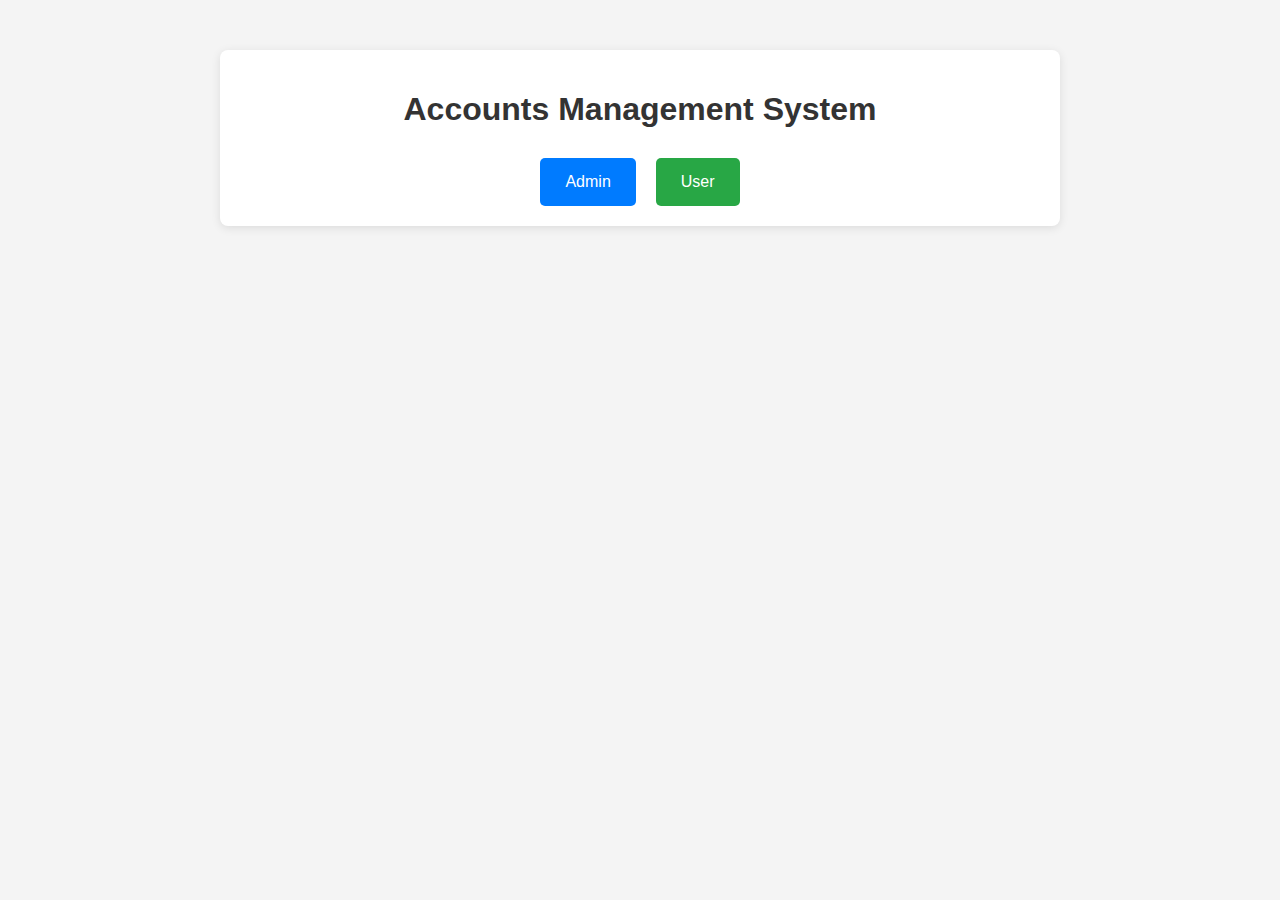
<file: Test/index.html>
<!DOCTYPE html>
<html lang="en">
<head>
    <meta charset="UTF-8">
    <meta name="viewport" content="width=device-width, initial-scale=1.0">
    <title> Accounts Management System</title>
    <link rel="stylesheet" href="Style.css">
</head>
<body>
    <div class="container">
        <div class="heading">
            <h1> Accounts Management System</h1>
        </div>
        <div class="button">
      <a href="./Admin/Admin-login.html" class="admin-button">Admin</a>
     <a href="./User/User-login.html" class="user-button">User</a>
  

        </div>
    </div>
    
</body>
</html>
</file>
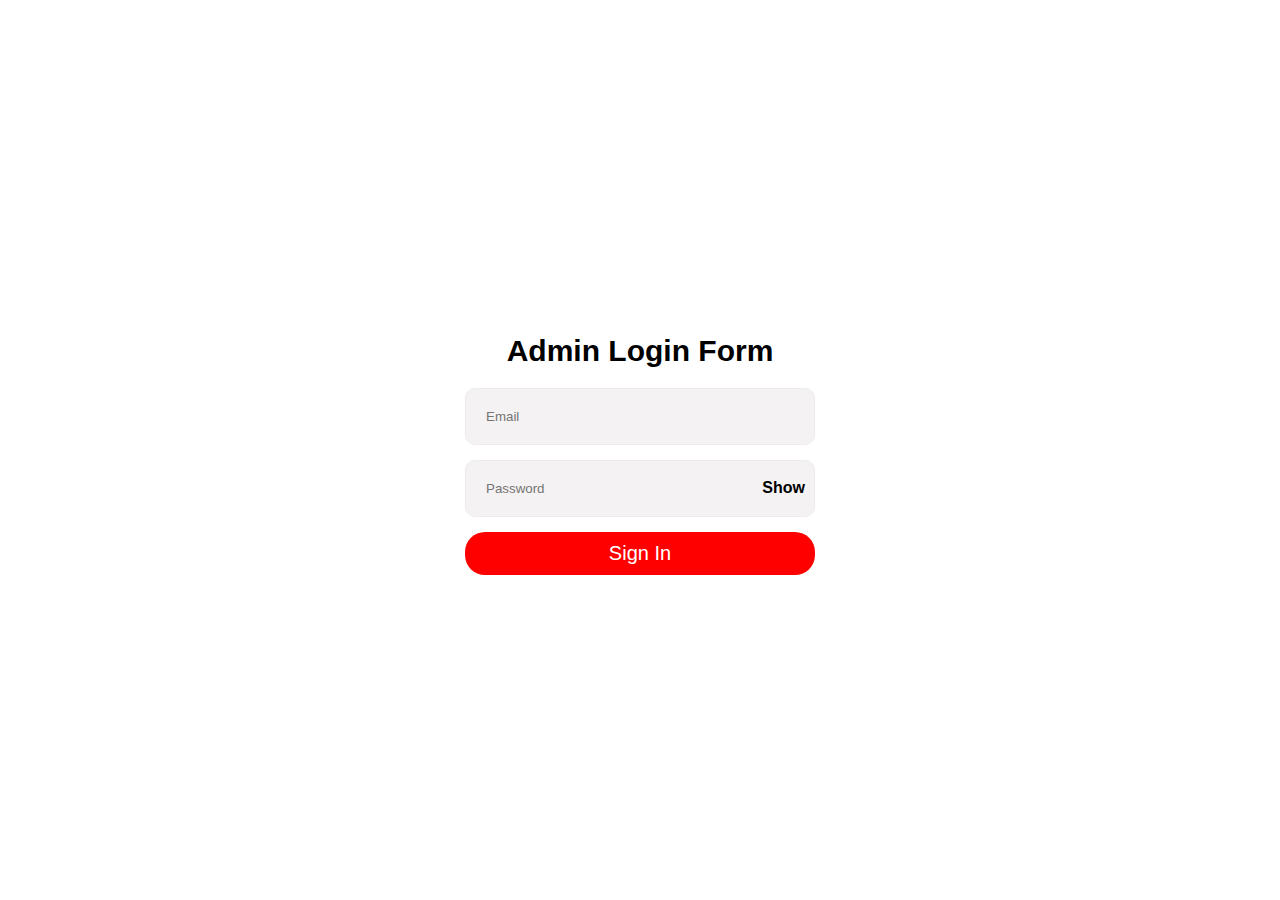
<file: Test/Admin/Admin-login.html>
<!DOCTYPE html>
<html lang="en">
<head>
    <meta charset="UTF-8">
    <meta name="viewport" content="width=device-width, initial-scale=1.0">
    <title>Admin Login</title>
    <link rel="stylesheet" href="Admin-login.css">
</head>
<body>
    <div class="login-container">
        <h2>Admin Login Form</h2>
        <form id="loginForm">
            <div class="input-group">
                <input type="email" placeholder="Email" id="email" required>
            </div>
            <div class="input-group">
                <div class="password-container">
                    <input type="password" placeholder="Password" id="password" required>
                    <span id="togglePassword" class="toggle-password">Show</span>
                </div>
            </div>
            <button type="button" id="loginBtn">Sign In</button>
        </form>
        <p id="error" class="error-message"></p>
    </div>
    <script src="Admin-login.js"></script> 
</body>
</html>
</file>
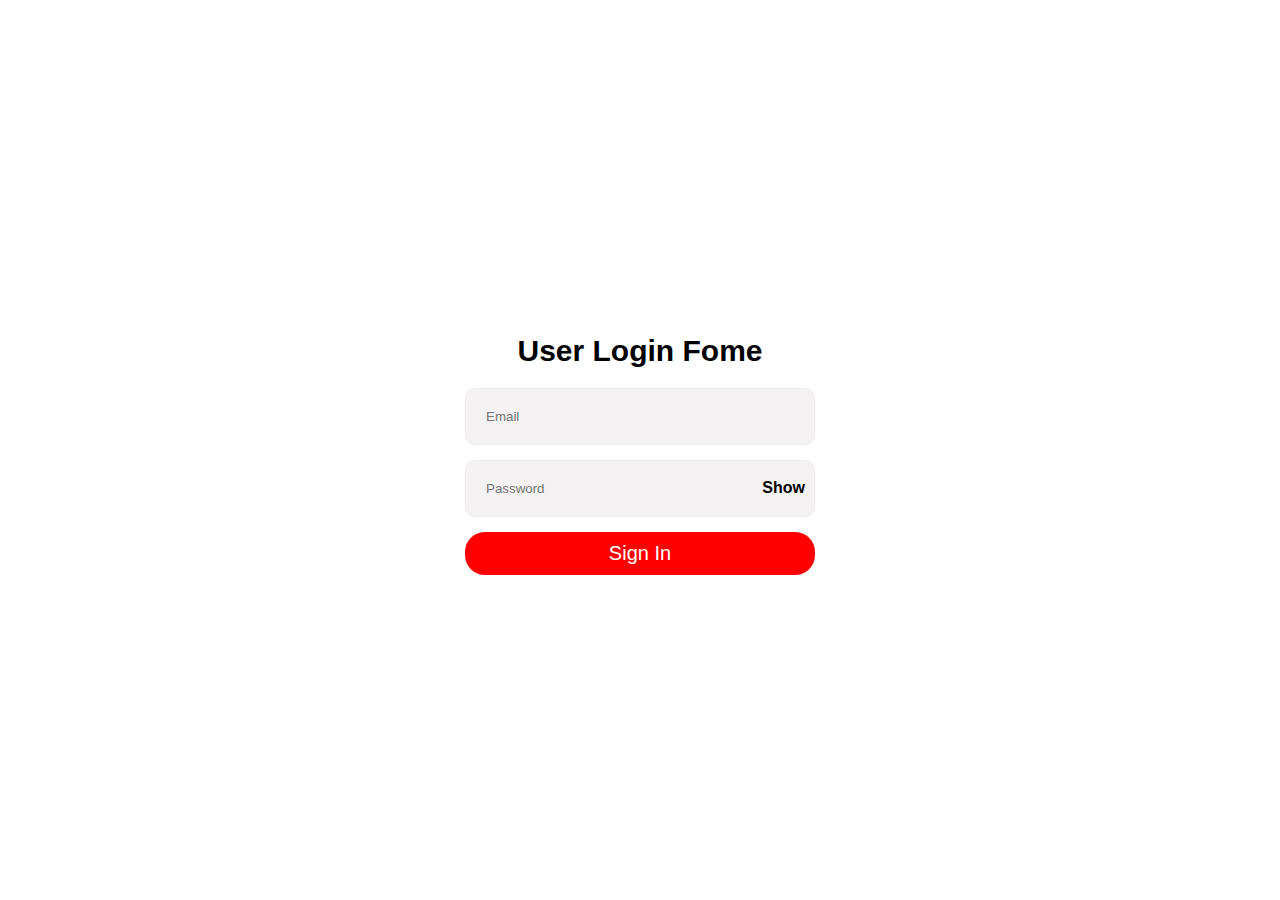
<file: Test/User/User-login.html>
<!DOCTYPE html>
<html lang="en">
<head>
    <meta charset="UTF-8">
    <meta name="viewport" content="width=device-width, initial-scale=1.0">
    <title>Login Form</title>
    <link rel="stylesheet" href="User-login.css">
</head>
<body>
    <div class="login-container">
        <h2>User Login Fome</h2>
        <form id="loginForm">
            <div class="input-group">
                <input type="email" placeholder="Email" id="email" required>
            </div>
            <div class="input-group">
                <div class="password-container">
                    <input type="password" placeholder="Password" id="password" required>
                    <span id="togglePassword" class="toggle-password">Show</span>
                </div>
            </div>
            <button type="button" id="loginBtn">Sign In</button>
        </form>
        <p id="error" class="error-message"></p>
    </div>
     <script src="User-login.js"></script> 
</body>
</html>
</file>
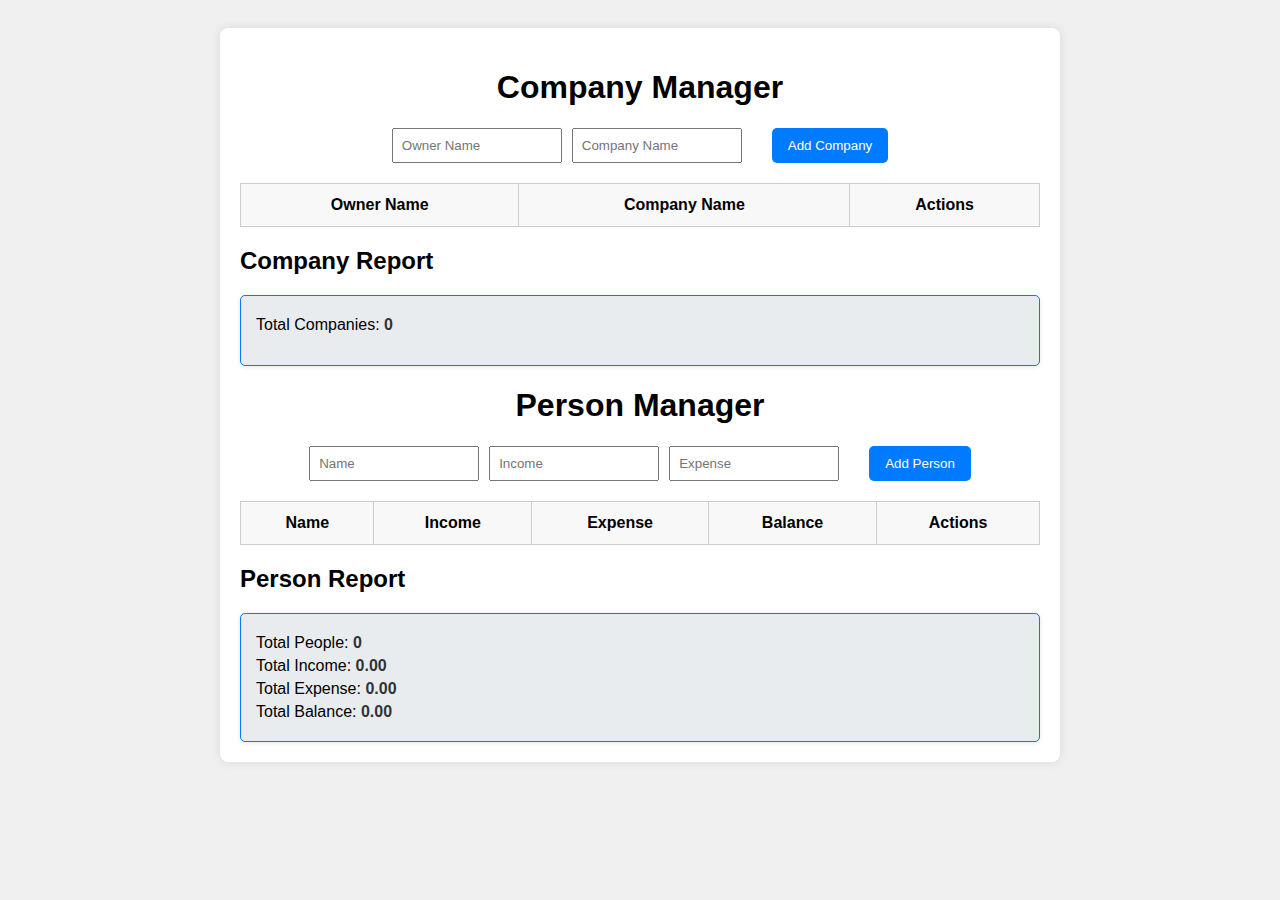
<file: Test/Admin/Admin Page/Admin-page.html>
<!DOCTYPE html>
<html lang="en">
<head>
    <meta charset="UTF-8">
    <meta name="viewport" content="width=device-width, initial-scale=1.0">
    <title>Person and Company Manager</title>
    <link rel="stylesheet" href="./Admin-page.css">
</head>
<body>
    <div class="container">
        <h1>Company Manager</h1>
        
        <div class="form-section">
            <input type="text" id="ownerInput" placeholder="Owner Name">
            <input type="text" id="companyInput" placeholder="Company Name">
            <button onclick="addCompany()">Add Company</button>
        </div>
        <table id="companyTable">
            <thead>
                <tr>
                    <th>Owner Name</th>
                    <th>Company Name</th>
                    <th>Actions</th>
                </tr>
            </thead>
            <tbody>
            </tbody>
        </table>

        <h2>Company Report</h2>
        <div id="companyReport">
            <p>Total Companies: <span id="totalCompanies">0</span></p>
            <ul id="companyList"></ul>
        </div>
        <h1>Person Manager</h1>

        <div class="form-section">
            <input type="text" id="nameInput" placeholder="Name">
            <input type="number" id="incomeInput" placeholder="Income">
            <input type="number" id="expenseInput" placeholder="Expense">
            <button onclick="addPerson()">Add Person</button>
        </div>

        <table id="personTable">
            <thead>
                <tr>
                    <th>Name</th>
                    <th>Income</th>
                    <th>Expense</th>
                    <th>Balance</th>
                    <th>Actions</th>
                </tr>
            </thead>
            <tbody>
            </tbody>
        </table>

        <h2>Person Report</h2>
        <div id="report">
            <p>Total People: <span id="totalPeople">0</span></p>
            <p>Total Income: <span id="totalIncome">0.00</span></p>
            <p>Total Expense: <span id="totalExpense">0.00</span></p>
            <p>Total Balance: <span id="totalBalance">0.00</span></p>
        </div>
    </div>

    <script src="./Admin-Page.js"></script>
</body>
</html>
</file>
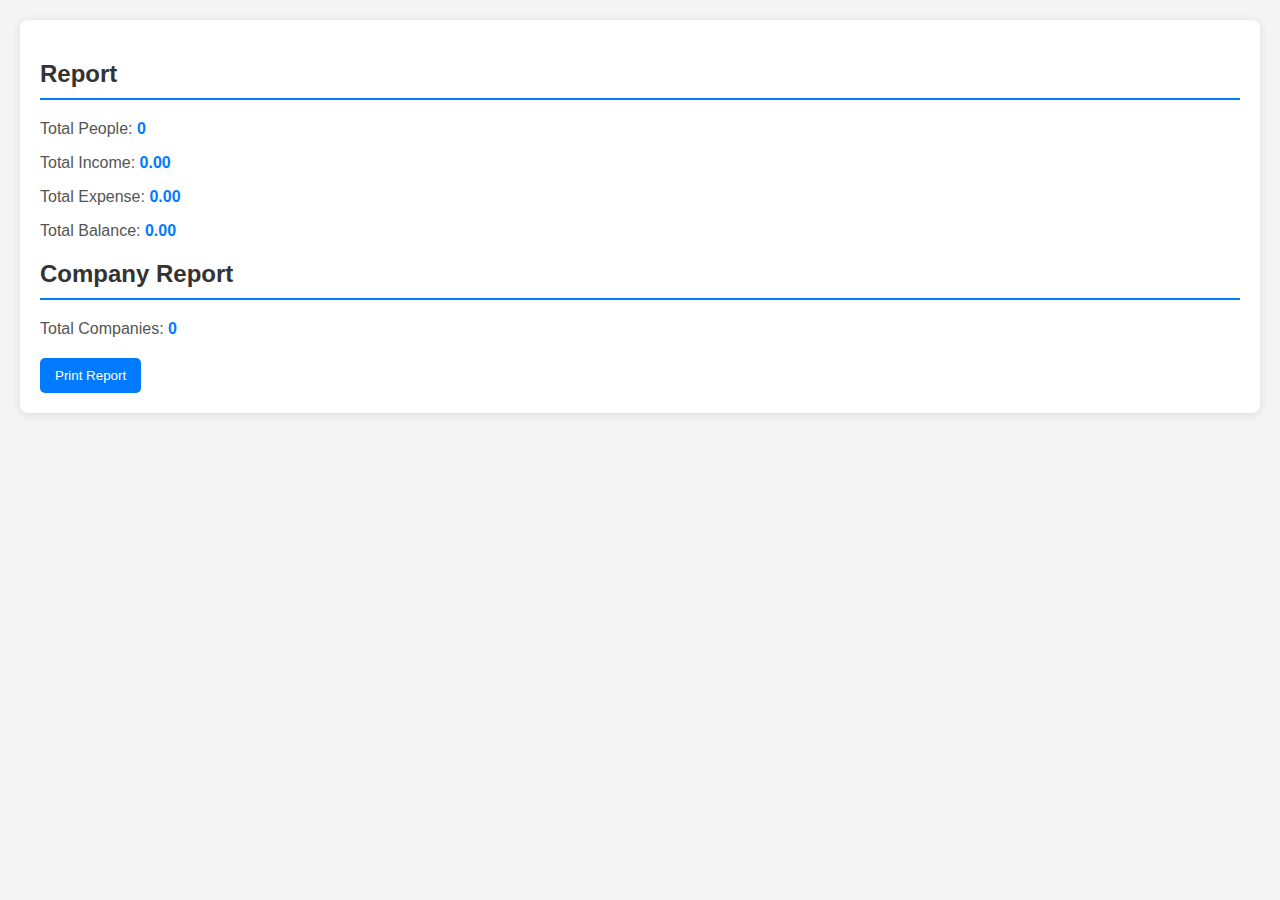
<file: Test/User/User-page/user-page.html>
<!DOCTYPE html>
<html lang="en">
<head>
    <meta charset="UTF-8">
    <meta name="viewport" content="width=device-width, initial-scale=1.0">
    <title>Person Manager</title>
    <link rel="stylesheet" href="./user-page.css">
</head>
<body>
    <div class="container">
        <h2>Report</h2>
        <div id="report">
            <p>Total People: <span id="totalPeople">0</span></p>
            <p>Total Income: <span id="totalIncome">0.00</span></p>
            <p>Total Expense: <span id="totalExpense">0.00</span></p>
            <p>Total Balance: <span id="totalBalance">0.00</span></p>
        </div>

        <h2>Company Report</h2>
        <div id="companyReport">
            <p>Total Companies: <span id="totalCompanies">0</span></p>
            <ul id="companyList"></ul>
        </div>

        <button onclick="printReport()">Print Report</button>
    </div>

    <script src="./user-page.js"></script>
</body>
</html>
</file>
<file: Test/Style.css>
/* Style.css */

body {
    font-family: Arial, sans-serif;
    background-color: #f4f4f4;
    margin: 0;
    padding: 0;
}

.container {
    max-width: 800px;
    margin: 50px auto;
    padding: 20px;
    background-color: #ffffff;
    border-radius: 8px;
    box-shadow: 0 2px 10px rgba(0, 0, 0, 0.1);
}

.heading {
    text-align: center;
    margin-bottom: 30px;
}

h1 {
    color: #333;
}

.button {
    display: flex;
    justify-content: center;
    gap: 20px;
}

.admin-button, .user-button {
    display: inline-block;
    padding: 15px 25px;
    color: #fff;
    text-decoration: none;
    border-radius: 5px;
    transition: background-color 0.3s;
}

.admin-button {
    background-color: #007bff; /* Blue */
}

.user-button {
    background-color: #28a745; /* Green */
}

.admin-button:hover {
    background-color: #0056b3; /* Darker Blue */
}

.user-button:hover {
    background-color: #218838; /* Darker Green */
}
</file>
<file: Test/Admin/Admin-login.css>
body {
    font-family: Arial, sans-serif;
    display: flex;
    justify-content: center;
    align-items: center;
    height: 100vh;
    margin: 0;
    background-color: #fff;
}

.login-container {
    background: #fff;
    padding: 20px;
    border-radius: 8px;

    width: 350px;
    text-align: center;
}

h2 {
    margin-bottom: 20px;
    font-size: 30px;
}

.input-group {
    margin-bottom: 15px;
    text-align: left;
}

.input-group label {
    display: block;
    margin-bottom: 5px;
}

.input-group input[type="email"],
.password-container input[type="password"] {
    width: 100%;
    padding: 20px;
    border: 1px solid #eeebeb;
    border-radius: 10px;
    outline: none;
    box-sizing: border-box; 
    background:#f4f2f2;
}

.password-container {
    position: relative;
    display: flex;
    align-items: center;
}

.password-container .toggle-password {
    position: absolute;
    right: 10px;
    cursor: pointer;
    color: Black;
    user-select: none;
    font-weight: bold;
}
.password-container input[type="text"] {
    width: 100%;
    padding: 20px;
    border: 1px solid #eeebeb;
    border-radius: 10px;
    outline: none;
    box-sizing: border-box;
    background: #f4f2f2;
}

button {
    width: 100%;
    padding: 10px;
    background-color: red;
    color: white;
    border: none;
    border-radius: 20px;
    cursor: pointer;
    font-size: 20px;
}

button:hover {
    background-color: #1a0ebe;
}

.error-message {
    color: red;
    margin-top: 10px;
}
</file>
<file: Test/User/User-login.css>
body {
    font-family: Arial, sans-serif;
    display: flex;
    justify-content: center;
    align-items: center;
    height: 100vh;
    margin: 0;
    background-color: #fff;
}

.login-container {
    background: #fff;
    padding: 20px;
    border-radius: 8px;

    width: 350px;
    text-align: center;
}

h2 {
    margin-bottom: 20px;
    font-size: 30px;
}

.input-group {
    margin-bottom: 15px;
    text-align: left;
}

.input-group label {
    display: block;
    margin-bottom: 5px;
}

.input-group input[type="email"],
.password-container input[type="password"] {
    width: 100%;
    padding: 20px;
    border: 1px solid #eeebeb;
    border-radius: 10px;
    outline: none;
    box-sizing: border-box; 
    background:#f4f2f2;
}

.password-container {
    position: relative;
    display: flex;
    align-items: center;
}

.password-container .toggle-password {
    position: absolute;
    right: 10px;
    cursor: pointer;
    color: Black;
    user-select: none;
    font-weight: bold;
}
.password-container input[type="text"] {
    width: 100%;
    padding: 20px;
    border: 1px solid #eeebeb;
    border-radius: 10px;
    outline: none;
    box-sizing: border-box;
    background: #f4f2f2;
}

button {
    width: 100%;
    padding: 10px;
    background-color: red;
    color: white;
    border: none;
    border-radius: 20px;
    cursor: pointer;
    font-size: 20px;
}

button:hover {
    background-color: #1a0ebe;
}

.error-message {
    color: red;
    margin-top: 10px;
}
</file>
<file: Test/Admin/Admin Page/Admin-page.css>
body {
    font-family: Arial, sans-serif;
    background-color: #f0f0f0;
    padding: 20px;
}

.container {
    background-color: white;
    padding: 20px;
    border-radius: 8px;
    box-shadow: 0 0 10px rgba(0, 0, 0, 0.1);
    max-width: 800px;
    margin: auto;
}

h1 {
    text-align: center;
}

.form-section {
    margin-bottom: 20px;
    display: flex;
    justify-content: center;
    gap: 10px;
}

input[type="text"], input[type="number"] {
    padding: 8px;
    width: 150px;
}

button {
    padding: 8px 16px;
    margin-left: 20px;
    cursor: pointer;
    background-color: #007bff;
    color: white;
    border: none;
    border-radius: 5px;
}

button:hover {
    background-color: #0056b3;
}

table {
    width: 100%;
    border-collapse: collapse;
}

th, td {
    padding: 12px;
    text-align: center;
    border: 1px solid #ccc;
}

th {
    background-color: #f8f8f8;
}

.action-buttons button {
    margin-right: 5px;
}


#companyReport, #report {
    margin-top: 20px;
    padding: 15px;
    border: 1px solid #007bff;
    border-radius: 5px;
    background-color: #e9ecef; 
    box-shadow: 0 1px 5px rgba(0, 0, 0, 0.1);
}

#companyReport h2, #report h2 {
    color: #007bff;
    margin-bottom: 10px;
}

p {
    margin: 5px 0;
    font-size: 16px;
}

span {
    font-weight: bold;
    color: #333;
}
</file>
<file: Test/User/User-page/user-page.css>
body {
    font-family: Arial, sans-serif;
    background-color: #f4f4f4;
    margin: 0;
    padding: 20px;
}
.container {
    background: white;
    padding: 20px;
    border-radius: 8px;
    box-shadow: 0 2px 10px rgba(0, 0, 0, 0.1);
}
h2 {
    color: #333;
    border-bottom: 2px solid #007BFF;
    padding-bottom: 10px;
}
#report, #companyReport {
    margin-bottom: 20px;
}
p {
    font-size: 16px;
    color: #555;
}

span {
    font-weight: bold;
    color: #007BFF; 
}
#companyList {
    list-style-type: none;
    padding: 0;
}

#companyList li {
    background: #e9ecef;
    margin: 5px 0;
    padding: 10px;
    border-radius: 4px;
}
button {
    background-color: #007BFF;
    color: white;
    border: none;
    padding: 10px 15px;
    border-radius: 5px;
    cursor: pointer;
    transition: background-color 0.3s;
}

button:hover {
    background-color: #0056b3;
}
</file>
